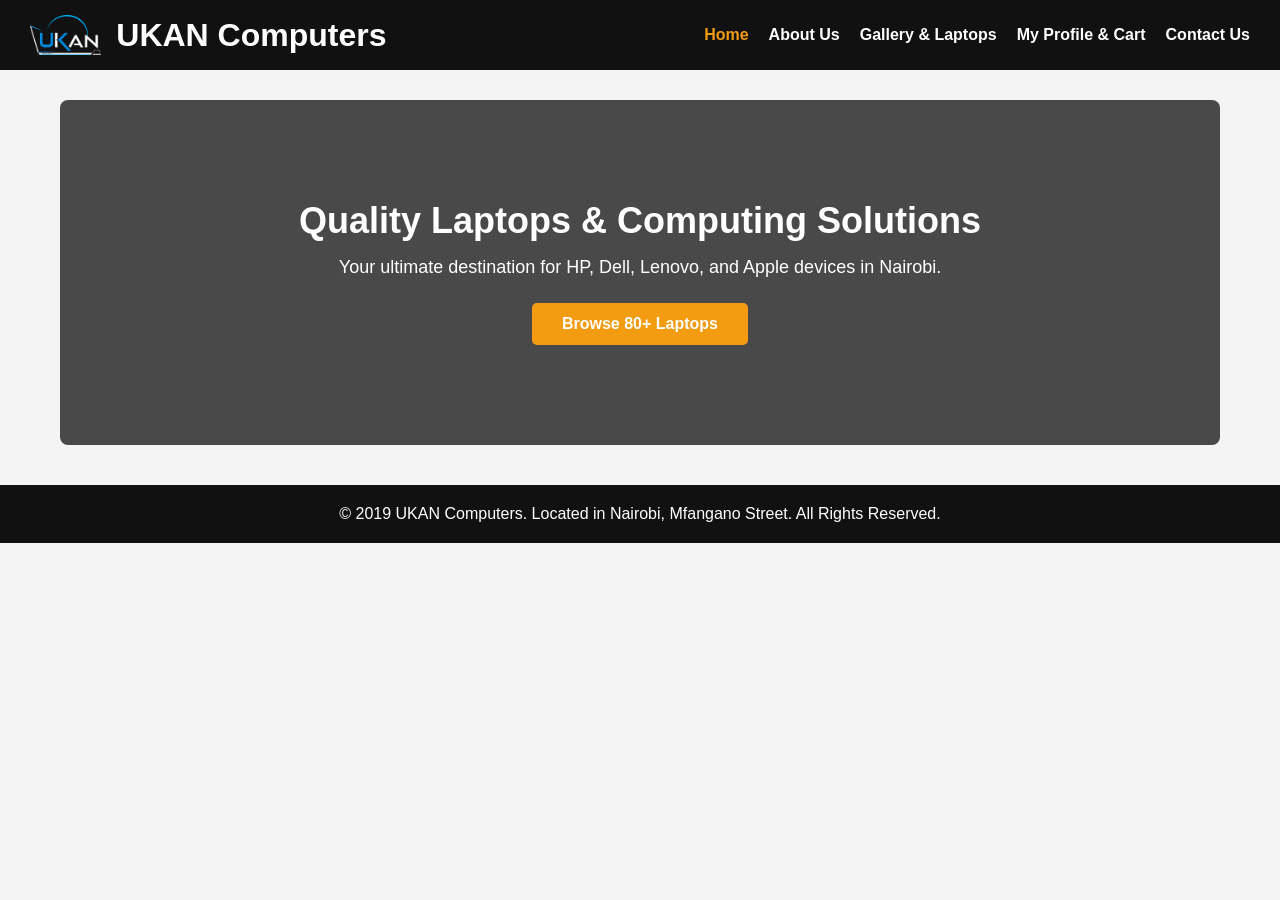
<file: index.html>
<!DOCTYPE html>
<html lang="en">
<head>
  <meta charset="UTF-8">
  <meta name="viewport" content="width=device-width, initial-scale=1.0">
  <title>UKAN Computers - Home</title>
  <link rel="stylesheet" href="style.css">
</head>
<body>

  <header>
    <div class="logo-container">
      <img src="BEBZ LOGO FINAL.png" alt="UKAN Computers Logo">
      <h1>UKAN Computers</h1>
    </div>
    <nav>
      <ul>
        <li><a href="index.html" class="active">Home</a></li>
        <li><a href="about.html">About Us</a></li>
        <li><a href="gallery.html">Gallery & Laptops</a></li>
        <li><a href="profile.html">My Profile & Cart</a></li>
        <li><a href="contact.html">Contact Us</a></li>
      </ul>
    </nav>
  </header>

  <div class="container">
    <div class="hero">
      <h2>Quality Laptops & Computing Solutions</h2>
      <p>Your ultimate destination for HP, Dell, Lenovo, and Apple devices in Nairobi.</p>
      <a href="gallery.html" class="btn-primary">Browse 80+ Laptops</a>
    </div>
  </div>

  <footer>
    <p>&copy; 2019 UKAN Computers. Located in Nairobi, Mfangano Street. All Rights Reserved.</p>
  </footer>

</body>
</html>
</file>
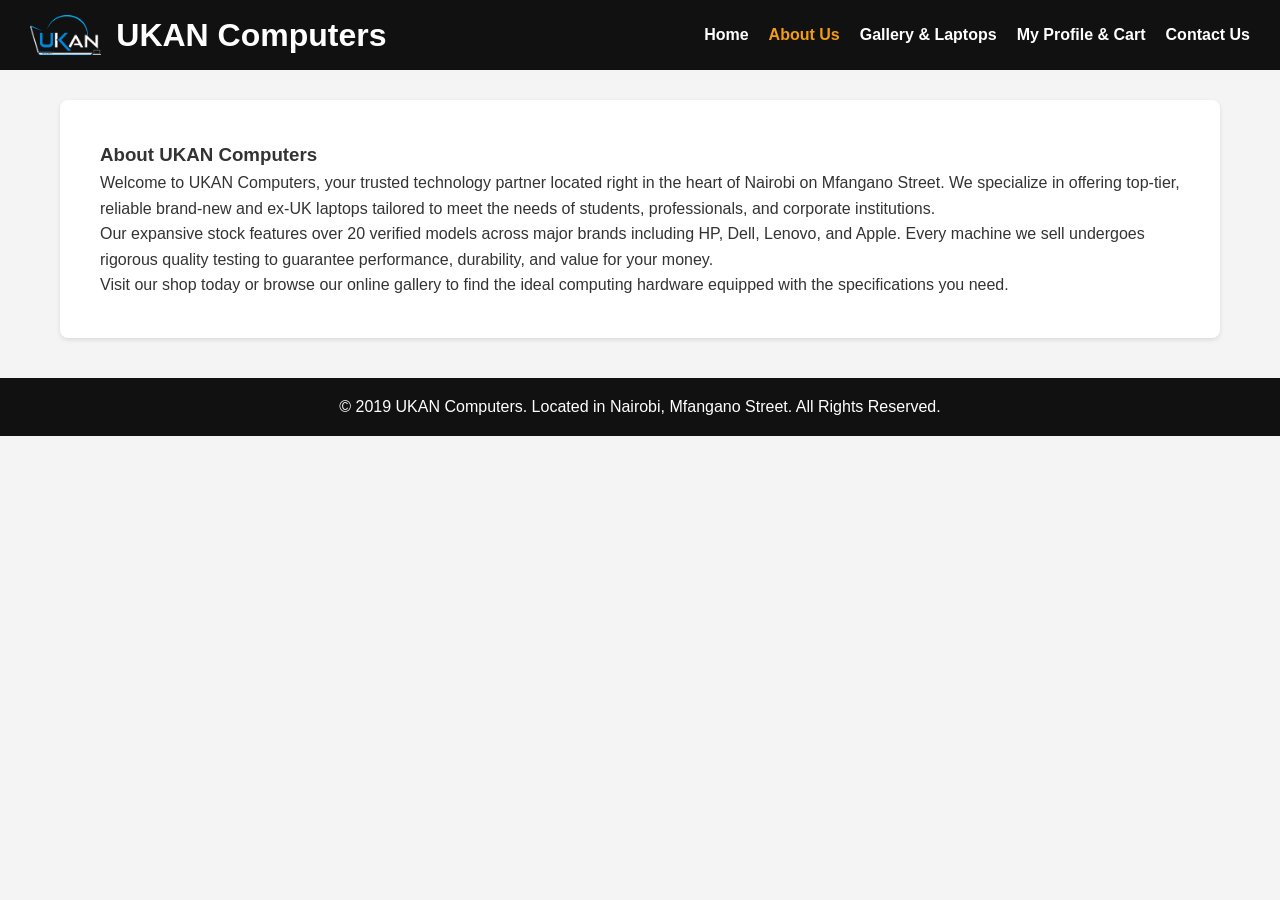
<file: about.html>
<!DOCTYPE html>
<html lang="en">
<head>
  <meta charset="UTF-8">
  <meta name="viewport" content="width=device-width, initial-scale=1.0">
  <title>About Us - UKAN Computers</title>
  <link rel="stylesheet" href="style.css">
</head>
<body>

  <header>
    <div class="logo-container">
      <img src="BEBZ LOGO FINAL.png" alt="UKAN Computers Logo">
      <h1>UKAN Computers</h1>
    </div>
    <nav>
      <ul>
        <li><a href="index.html">Home</a></li>
        <li><a href="about.html" class="active">About Us</a></li>
        <li><a href="gallery.html">Gallery & Laptops</a></li>
        <li><a href="profile.html">My Profile & Cart</a></li>
        <li><a href="contact.html">Contact Us</a></li>
      </ul>
    </nav>
  </header>

  <div class="container">
    <div class="content-box">
      <h3>About UKAN Computers</h3>
      <p>Welcome to UKAN Computers, your trusted technology partner located right in the heart of Nairobi on Mfangano Street. We specialize in offering top-tier, reliable brand-new and ex-UK laptops tailored to meet the needs of students, professionals, and corporate institutions.</p>
      <p>Our expansive stock features over 20 verified models across major brands including HP, Dell, Lenovo, and Apple. Every machine we sell undergoes rigorous quality testing to guarantee performance, durability, and value for your money.</p>
      <p>Visit our shop today or browse our online gallery to find the ideal computing hardware equipped with the specifications you need.</p>
    </div>
  </div>

  <footer>
    <p>&copy; 2019 UKAN Computers. Located in Nairobi, Mfangano Street. All Rights Reserved.</p>
  </footer>

</body>
</html>
</file>
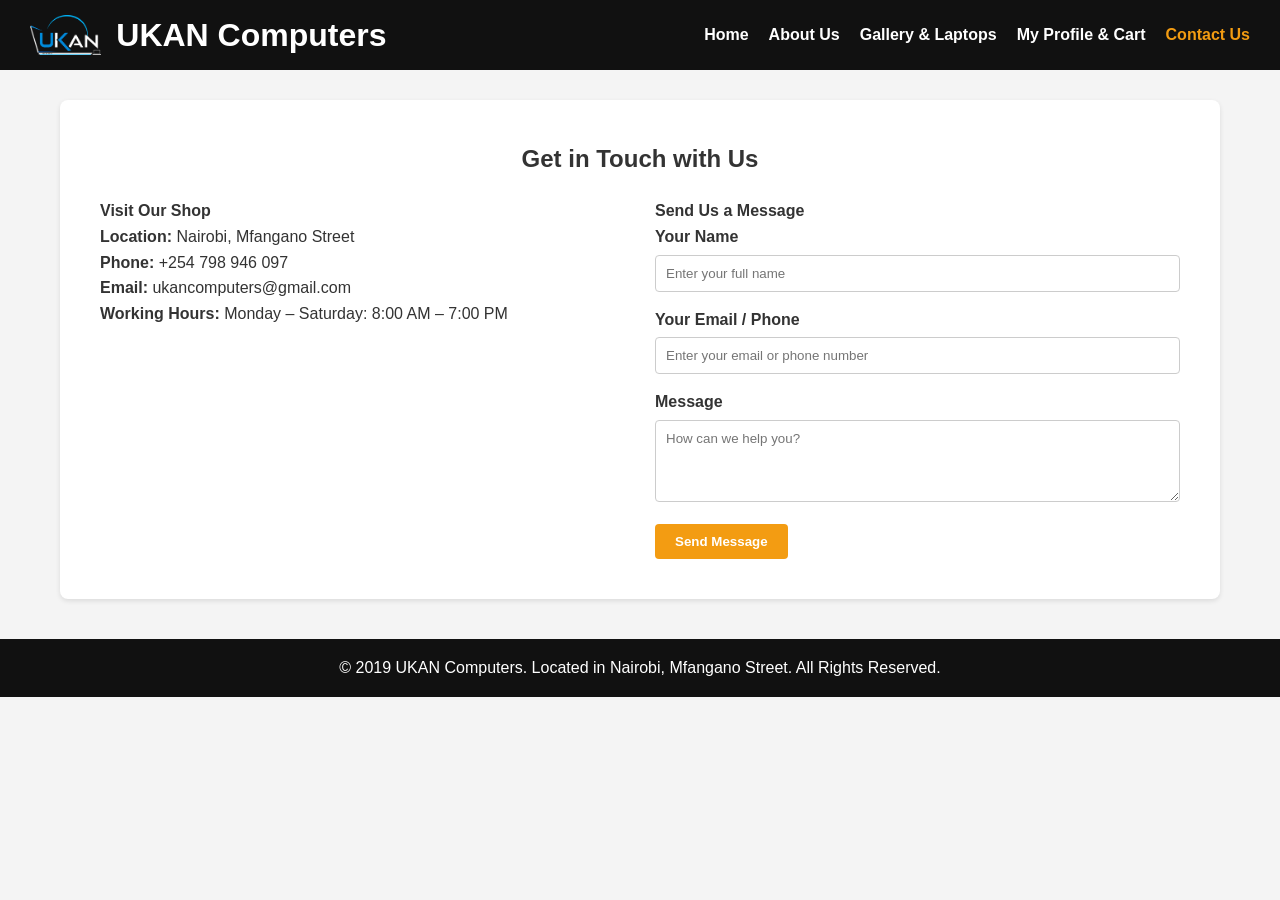
<file: contact.html>
<!DOCTYPE html>
<html lang="en">
<head>
  <meta charset="UTF-8">
  <meta name="viewport" content="width=device-width, initial-scale=1.0">
  <title>Contact Us - UKAN Computers</title>
  <link rel="stylesheet" href="style.css">
</head>
<body>

  <header>
    <div class="logo-container">
      <img src="BEBZ LOGO FINAL.png" alt="UKAN Computers Logo">
      <h1>UKAN Computers</h1>
    </div>
    <nav>
      <ul>
        <li><a href="index.html">Home</a></li>
        <li><a href="about.html">About Us</a></li>
        <li><a href="gallery.html">Gallery & Laptops</a></li>
        <li><a href="profile.html">My Profile & Cart</a></li>
        <li><a href="contact.html" class="active">Contact Us</a></li>
      </ul>
    </nav>
  </header>

  <div class="container">
    <div class="content-box">
      <h3 class="section-title">Get in Touch with Us</h3>
      <div class="contact-grid">
        <div>
          <h4>Visit Our Shop</h4>
          <p><strong>Location:</strong> Nairobi, Mfangano Street</p>
          <p><strong>Phone:</strong> +254 798 946 097</p>
          <p><strong>Email:</strong> ukancomputers@gmail.com</p>
          <p><strong>Working Hours:</strong> Monday – Saturday: 8:00 AM – 7:00 PM</p>
        </div>
        <div>
          <h4>Send Us a Message</h4>
          <!-- Formspree Integration below -->
          <form action="https://formspree.io/f/xlgqypwj" method="POST">
            <div class="form-group">
              <label for="name">Your Name</label>
              <input type="text" id="name" name="name" required placeholder="Enter your full name">
            </div>
            <div class="form-group">
              <label for="email">Your Email / Phone</label>
              <!-- Pro tip: Changed name attribute to _replyto or email so Formspree recognizes it for easy replies -->
              <input type="text" id="email" name="email_or_phone" required placeholder="Enter your email or phone number">
            </div>
            <div class="form-group">
              <label for="message">Message</label>
              <textarea id="message" name="message" rows="4" required placeholder="How can we help you?"></textarea>
            </div>
            <button type="submit" class="submit-btn">Send Message</button>
          </form>
        </div>
      </div>
    </div>
  </div>

  <footer>
    <p>&copy; 2019 UKAN Computers. Located in Nairobi, Mfangano Street. All Rights Reserved.</p>
  </footer>

</body>
</html>
</file>
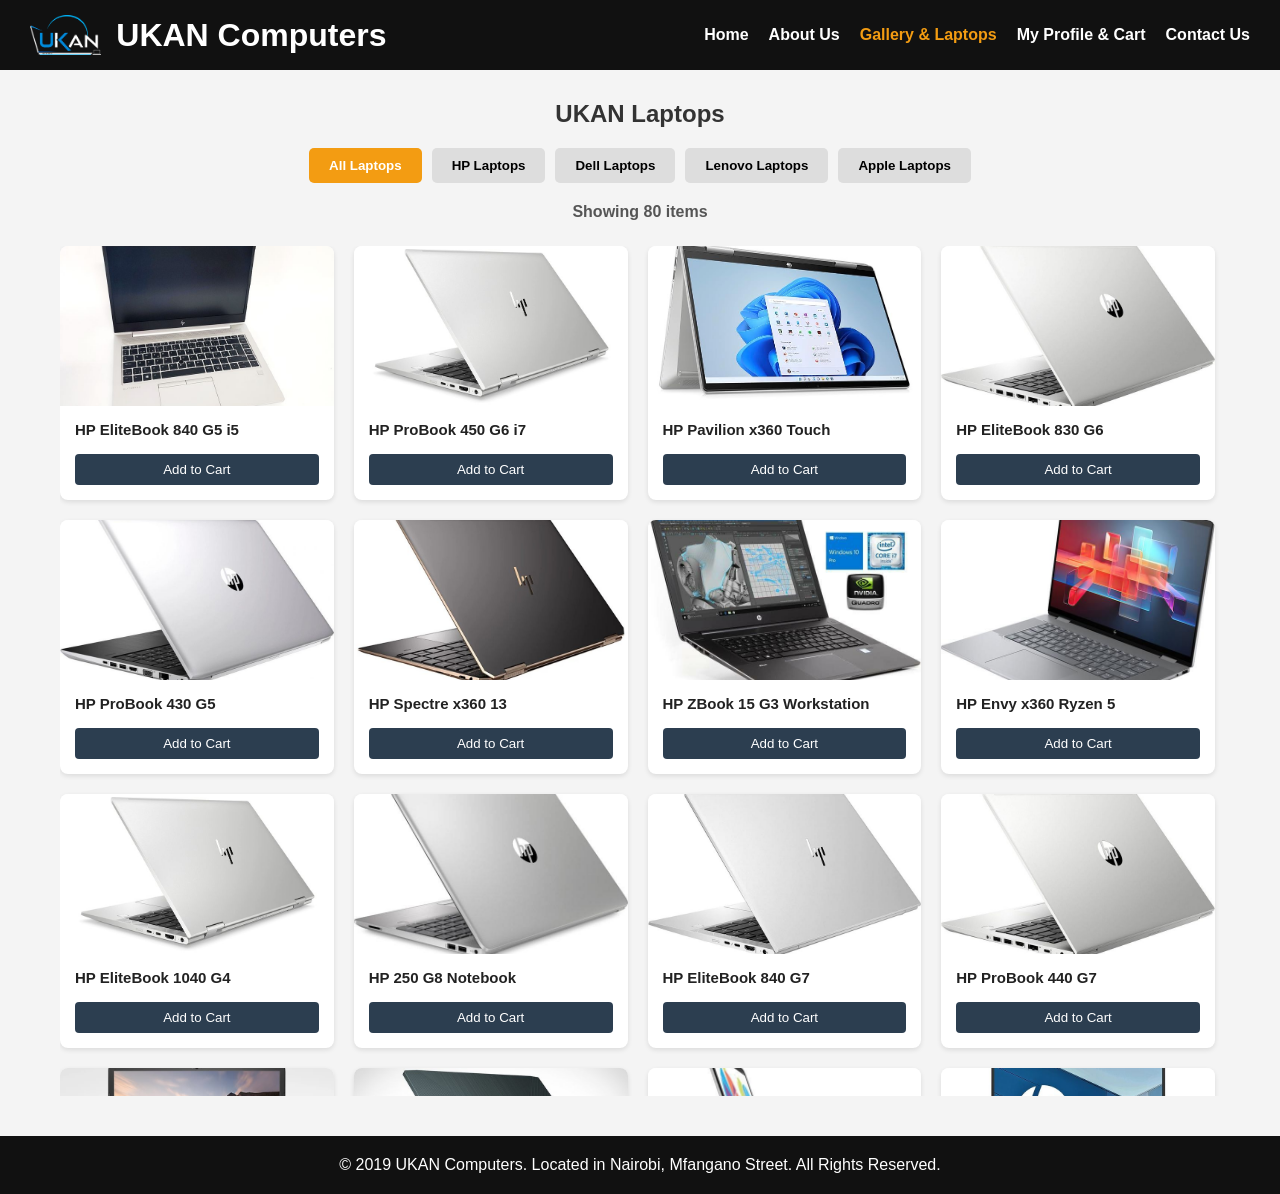
<file: gallery.html>
<!DOCTYPE html>
<html lang="en">
<head>
  <meta charset="UTF-8">
  <meta name="viewport" content="width=device-width, initial-scale=1.0">
  <title>Gallery & Laptops - UKAN Computers</title>
  <link rel="stylesheet" href="style.css">
</head>
<body>

  <header>
    <div class="logo-container">
      <img src="BEBZ LOGO FINAL.png" alt="UKAN Computers Logo">
      <h1>UKAN Computers</h1>
    </div>
    <nav>
      <ul>
        <li><a href="index.html">Home</a></li>
        <li><a href="about.html">About Us</a></li>
        <li><a href="gallery.html" class="active">Gallery & Laptops</a></li>
        <li><a href="profile.html">My Profile & Cart</a></li>
        <li><a href="contact.html">Contact Us</a></li>
      </ul>
    </nav>
  </header>

  <div class="container">
    <h3 class="section-title">UKAN Laptops</h3>
    
    <!-- Filter Buttons -->
    <div class="filter-buttons">
      <button class="filter-btn active" onclick="filterSelection('all', event)">All Laptops </button>
      <button class="filter-btn" onclick="filterSelection('hp', event)">HP Laptops </button>
      <button class="filter-btn" onclick="filterSelection('dell', event)">Dell Laptops </button>
      <button class="filter-btn" onclick="filterSelection('lenovo', event)">Lenovo Laptops </button>
      <button class="filter-btn" onclick="filterSelection('apple', event)">Apple Laptops </button>
    </div>

    <div class="counter-display" id="item-count">Showing 80 items</div>

    <div class="product-grid" id="laptop-grid">
      <!-- ================= HP LAPTOPS (20 Items) ================= -->
      <div class="product-card show" data-category="hp"><img src="Hp Elitebook 840 G5.jpeg"><div class="product-info"><h4>HP EliteBook 840 G5 i5</h4><div class="price"></div><button class="buy-btn" onclick="addToCart('HP EliteBook 840 G5 i5', 'KSh 38,000')">Add to Cart</button></div></div>
      <div class="product-card show" data-category="hp"><img src="hp 450 g6.jpeg"><div class="product-info"><h4>HP ProBook 450 G6 i7</h4><div class="price"></div><button class="buy-btn" onclick="addToCart('HP ProBook 450 G6 i7', 'KSh 55,000')">Add to Cart</button></div></div>
      <div class="product-card show" data-category="hp"><img src="HP Pavilion x360 2-in-1 Laptop.jpeg"><div class="product-info"><h4>HP Pavilion x360 Touch</h4><div class="price"></div><button class="buy-btn" onclick="addToCart('HP Pavilion x360 Touch', 'KSh 45,000')">Add to Cart</button></div></div>
      <div class="product-card show" data-category="hp"><img src="Hp ProBook 450 G6 15-inch (2018) - Core i5 - Gen 8 (U) - 8 GB - SSD 256 GB.jpeg"><div class="product-info"><h4>HP EliteBook 830 G6</h4><div class="price"></div><button class="buy-btn" onclick="addToCart('HP EliteBook 830 G6', 'KSh 42,000')">Add to Cart</button></div></div>
      <div class="product-card show" data-category="hp"><img src="HP ProBook 430 G5 13_ Core i5 1_6 GHz - SSD 512 GB - 64GB QWERTY - Italienisch.jpeg"><div class="product-info"><h4>HP ProBook 430 G5</h4><div class="price"></div><button class="buy-btn" onclick="addToCart('HP ProBook 430 G5', 'KSh 32,000')">Add to Cart</button></div></div>
      <div class="product-card show" data-category="hp"><img src="HP Spectre x360 13 aw0205tu.jpeg"><div class="product-info"><h4>HP Spectre x360 13</h4><div class="price"></div><button class="buy-btn" onclick="addToCart('HP Spectre x360 13', 'KSh 78,000')">Add to Cart</button></div></div>
      <div class="product-card show" data-category="hp"><img src="Hp  zbook 15 g3 price in pakistan.jpeg"><div class="product-info"><h4>HP ZBook 15 G3 Workstation</h4><div class="price"></div><button class="buy-btn" onclick="addToCart('HP ZBook 15 G3 Workstation', 'KSh 68,000')">Add to Cart</button></div></div>
      <div class="product-card show" data-category="hp"><img src="HP ENVY x360 16_ 2 in 1 Laptop - AMD Ryzen 5, 512 GB SSD, Silver.jpeg"><div class="product-info"><h4>HP Envy x360 Ryzen 5</h4><div class="price"></div><button class="buy-btn" onclick="addToCart('HP Envy x360 Ryzen 5', 'KSh 62,000')">Add to Cart</button></div></div>
      <div class="product-card show" data-category="hp"><img src="hp 1040 g4.jpeg"><div class="product-info"><h4>HP EliteBook 1040 G4</h4><div class="price"></div><button class="buy-btn" onclick="addToCart('HP EliteBook 1040 G4', 'KSh 49,000')">Add to Cart</button></div></div>
      <div class="product-card show" data-category="hp"><img src="HP 250 G8 11th Gen Intel Core i5 Laptop _ 15_6_ Full HD _ Silver.jpeg"><div class="product-info"><h4>HP 250 G8 Notebook</h4><div class="price"></div><button class="buy-btn" onclick="addToCart('HP 250 G8 Notebook', 'KSh 35,000')">Add to Cart</button></div></div>
      <div class="product-card show" data-category="hp"><img src="Hp EliteBook 840 G7 14_ Core i7 1_8 GHz - SSD 512 GB - 16GB QWERTZ - Deutsch.jpeg"><div class="product-info"><h4>HP EliteBook 840 G7</h4><div class="price"></div><button class="buy-btn" onclick="addToCart('HP EliteBook 840 G7', 'KSh 58,000')">Add to Cart</button></div></div>
      <div class="product-card show" data-category="hp"><img src="Hp ProBook 440 G7 14-inch (2020) - Core i5 - Gen 10 (U) - 16 GB - SSD 512 GB.jpeg"><div class="product-info"><h4>HP ProBook 440 G7</h4><div class="price"></div><button class="buy-btn" onclick="addToCart('HP ProBook 440 G7', 'KSh 46,000')">Add to Cart</button></div></div>
      <div class="product-card show" data-category="hp"><img src="HP's new Chromebook 14 offers high-res,_.jpeg"><div class="product-info"><h4>HP Chromebook 14</h4><div class="price"></div><button class="buy-btn" onclick="addToCart('HP Chromebook 14', 'KSh 20,000')">Add to Cart</button></div></div>
      <div class="product-card show" data-category="hp"><img src="HP Omen 15 Gaming Laptop.jpeg"><div class="product-info"><h4>HP Omen 15 Gaming</h4><div class="price"></div><button class="buy-btn" onclick="addToCart('HP Omen 15 Gaming', 'KSh 98,000')">Add to Cart</button></div></div>
      <div class="product-card show" data-category="hp"><img src="HP EliteBook Folio 1020 Bang and Olufsen Review.jpeg"><div class="product-info"><h4>HP EliteBook Folio 1020</h4><div class="price"></div><button class="buy-btn" onclick="addToCart('HP EliteBook Folio 1020', 'KSh 28,000')">Add to Cart</button></div></div>
      <div class="product-card show" data-category="hp"><img src="HP Pavilion 14, AMD Ryzen 5 5625U_ The Perfect Lightweight Laptop for Everyday Use.jpeg"><div class="product-info"><h4>HP Pavilion 15 i5</h4><div class="price"></div><button class="buy-btn" onclick="addToCart('HP Pavilion 15 i5', 'KSh 48,000')">Add to Cart</button></div></div>
      <div class="product-card show" data-category="hp"><img src="HP EliteBook 830 G6 i5-8th Gen 32GB RAM 1TB SSD FHD 13_3_ Windows 11.jpeg"><div class="product-info"><h4>HP EliteBook 850 G5</h4><div class="price"></div><button class="buy-btn" onclick="addToCart('HP EliteBook 850 G5', 'KSh 44,000')">Add to Cart</button></div></div>
      <div class="product-card show" data-category="hp"><img src="HP EliteBook 830 G6 i5-8th Gen 32GB RAM 1TB SSD FHD 13_3_ Windows 11.jpeg"><div class="product-info"><h4>HP Stream 11</h4><div class="price"></div><button class="buy-btn" onclick="addToCart('HP Stream 11', 'KSh 17,000')">Add to Cart</button></div></div>
      <div class="product-card show" data-category="hp"><img src="HP ZBook Studio G5 15_ Core i7 2_6 GHz - SSD 1 TB - 16GB AZERTY - Französisch.jpeg"><div class="product-info"><h4>HP ZBook Studio G5</h4><div class="price"></div><button class="buy-btn" onclick="addToCart('HP ZBook Studio G5', 'KSh 110,000')">Add to Cart</button></div></div>
      <div class="product-card show" data-category="hp"><img src="HP EliteBook 830 G6 i5-8th Gen 32GB RAM 1TB SSD FHD 13_3_ Windows 11.jpeg"><div class="product-info"><h4>HP ProBook 650 G4</h4><div class="price"></div><button class="buy-btn" onclick="addToCart('HP ProBook 650 G4', 'KSh 39,000')">Add to Cart</button></div></div>

      <!-- ================= DELL LAPTOPS (20 Items) ================= -->
      <div class="product-card show" data-category="dell"><img src="Dell Latitude 7400 Laptop, 14_0 inches FHD (1920 x 1080) Touchscreen, Intel Core 8th Gen i7-8.jpeg"><div class="product-info"><h4>Dell Latitude 7400 i7</h4><div class="price"></div><button class="buy-btn" onclick="addToCart('Dell Latitude 7400 i7', 'KSh 52,000')">Add to Cart</button></div></div>
      <div class="product-card show" data-category="dell"><img src="Dell XPS 15 9500 – 15_6_ FHD+ – Intel Core i7-10750H – 32GB RAM –.jpeg"><div class="product-info"><h4>Dell XPS 13 9310 Touch</h4><div class="price"></div><button class="buy-btn" onclick="addToCart('Dell XPS 13 9310 Touch', 'KSh 95,000')">Add to Cart</button></div></div>
      <div class="product-card show" data-category="dell"><img src="Dell Inspiron 17 7000 Series laptop review.jpeg"><div class="product-info"><h4>Dell Inspiron 15 3000</h4><div class="price"></div><button class="buy-btn" onclick="addToCart('Dell Inspiron 15 3000', 'KSh 39,000')">Add to Cart</button></div></div>
      <div class="product-card show" data-category="dell"><img src="DELL LATITUDE 5490 14_ HD I5-7300U 16GB RAM 512GB SSD WINDOWS 10 PRO BLACK.jpeg"><div class="product-info"><h4>Dell Latitude 5490 i5</h4><div class="price"></div><button class="buy-btn" onclick="addToCart('Dell Latitude 5490 i5', 'KSh 36,000')">Add to Cart</button></div></div>
      <div class="product-card show" data-category="dell"><img src="DELL LATITUDE 5490 14_ HD I5-7300U 16GB RAM 512GB SSD WINDOWS 10 PRO BLACK.jpeg"><div class="product-info"><h4>Dell Latitude 7290 12.5"</h4><div class="price"></div><button class="buy-btn" onclick="addToCart('Dell Latitude 7290 12.5\"', 'KSh 31,000')">Add to Cart</button></div></div>
      <div class="product-card show" data-category="dell"><img src="Dell Inspiron 17 7000 Series laptop review.jpeg"><div class="product-info"><h4>Dell Precision 5530</h4><div class="price"></div><button class="buy-btn" onclick="addToCart('Dell Precision 5530', 'KSh 85,000')">Add to Cart</button></div></div>
      <div class="product-card show" data-category="dell"><img src="Dell XPS 15 9500 – 15_6_ FHD+ – Intel Core i7-10750H – 32GB RAM –.jpeg"><div class="product-info"><h4>Dell XPS 15 9500</h4><div class="price"></div><button class="buy-btn" onclick="addToCart('Dell XPS 15 9500', 'KSh 125,000')">Add to Cart</button></div></div>
      <div class="product-card show" data-category="dell"><img src="DELL LATITUDE 5490 14_ HD I5-7300U 16GB RAM 512GB SSD WINDOWS 10 PRO BLACK.jpeg"><div class="product-info"><h4>Dell Latitude 5500</h4><div class="price"></div><button class="buy-btn" onclick="addToCart('Dell Latitude 5500', 'KSh 43,000')">Add to Cart</button></div></div>
      <div class="product-card show" data-category="dell"><img src="Dell Inspiron 17 7000 Series laptop review.jpeg"><div class="product-info"><h4>Dell Inspiron 14 5000</h4><div class="price"></div><button class="buy-btn" onclick="addToCart('Dell Inspiron 14 5000', 'KSh 45,000')">Add to Cart</button></div></div>
      <div class="product-card show" data-category="dell"><img src="DELL LATITUDE 5490 14_ HD I5-7300U 16GB RAM 512GB SSD WINDOWS 10 PRO BLACK.jpeg"><div class="product-info"><h4>Dell Latitude 3410</h4><div class="price"></div><button class="buy-btn" onclick="addToCart('Dell Latitude 3410', 'KSh 40,000')">Add to Cart</button></div></div>
      <div class="product-card show" data-category="dell"><img src="Pc portable Dell Vostro 3510.jpeg"><div class="product-info"><h4>Dell Vostro 3510</h4><div class="price"></div><button class="buy-btn" onclick="addToCart('Dell Vostro 3510', 'KSh 42,000')">Add to Cart</button></div></div>
      <div class="product-card show" data-category="dell"><img src="DELL LATITUDE 5490 14_ HD I5-7300U 16GB RAM 512GB SSD WINDOWS 10 PRO BLACK.jpeg"><div class="product-info"><h4>Dell Latitude E7470</h4><div class="price"></div><button class="buy-btn" onclick="addToCart('Dell Latitude E7470', 'KSh 27,000')">Add to Cart</button></div></div>
      <div class="product-card show" data-category="dell"><img src="DELL LATITUDE 5490 14_ HD I5-7300U 16GB RAM 512GB SSD WINDOWS 10 PRO BLACK.jpeg"><div class="product-info"><h4>Dell Latitude 7390 2-in-1</h4><div class="price"></div><button class="buy-btn" onclick="addToCart('Dell Latitude 7390 2-in-1', 'KSh 44,000')">Add to Cart</button></div></div>
      <div class="product-card show" data-category="dell"><img src="Pc portable Dell Vostro 3510.jpeg"><div class="product-info"><h4>Dell G3 Gaming Laptop</h4><div class="price"></div><button class="buy-btn" onclick="addToCart('Dell G3 Gaming Laptop', 'KSh 72,000')">Add to Cart</button></div></div>
      <div class="product-card show" data-category="dell"><img src="DELL LATITUDE 5490 14_ HD I5-7300U 16GB RAM 512GB SSD WINDOWS 10 PRO BLACK.jpeg"><div class="product-info"><h4>Dell Latitude 5400</h4><div class="price"></div><button class="buy-btn" onclick="addToCart('Dell Latitude 5400', 'KSh 41,000')">Add to Cart</button></div></div>
      <div class="product-card show" data-category="dell"><img src="Dell Inspiron 17 7000 Series laptop review.jpeg"><div class="product-info"><h4>Dell Precision 3540</h4><div class="price"></div><button class="buy-btn" onclick="addToCart('Dell Precision 3540', 'KSh 60,000')">Add to Cart</button></div></div>
      <div class="product-card show" data-category="dell"><img src="DELL LATITUDE 5490 14_ HD I5-7300U 16GB RAM 512GB SSD WINDOWS 10 PRO BLACK.jpeg"><div class="product-info"><h4>Dell Latitude E5570</h4><div class="price"></div><button class="buy-btn" onclick="addToCart('Dell Latitude E5570', 'KSh 33,000')">Add to Cart</button></div></div>
      <div class="product-card show" data-category="dell"><img src="Dell Inspiron 17 7000 Series laptop review.jpeg"><div class="product-info"><h4>Dell Inspiron 17 7000</h4><div class="price"></div><button class="buy-btn" onclick="addToCart('Dell Inspiron 17 7000', 'KSh 65,000')">Add to Cart</button></div></div>
      <div class="product-card show" data-category="dell"><img src="DELL LATITUDE 5490 14_ HD I5-7300U 16GB RAM 512GB SSD WINDOWS 10 PRO BLACK.jpeg"><div class="product-info"><h4>Dell Latitude 7410</h4><div class="price"></div><button class="buy-btn" onclick="addToCart('Dell Latitude 7410', 'KSh 66,000')">Add to Cart</button></div></div>
      <div class="product-card show" data-category="dell"><img src="Pc portable Dell Vostro 3510.jpeg"><div class="product-info"><h4>Dell Alienware m15</h4><div class="price"></div><button class="buy-btn" onclick="addToCart('Dell Alienware m15', 'KSh 140,000')">Add to Cart</button></div></div>

      <!-- ================= LENOVO LAPTOPS (20 Items) ================= -->
      <div class="product-card show" data-category="lenovo"><img src="Lenovo ThinkPad T14s Gen2 14_ FHD Laptop (Greenbook).jpeg"><div class="product-info"><h4>Lenovo ThinkPad X1 Carbon</h4><div class="price"></div><button class="buy-btn" onclick="addToCart('Lenovo ThinkPad X1 Carbon', 'KSh 65,000')">Add to Cart</button></div></div>
      <div class="product-card show" data-category="lenovo"><img src="Lenovo IdeaPad 5 Pro Slim Laptop.jpeg"><div class="product-info"><h4>Lenovo IdeaPad 3 15.6"</h4><div class="price"></div><button class="buy-btn" onclick="addToCart('Lenovo IdeaPad 3 15.6\"', 'KSh 37,000')">Add to Cart</button></div></div>
      <div class="product-card show" data-category="lenovo"><img src="Lenovo Unveils a Legion of Gaming Ecosystem at CES_.jpeg"><div class="product-info"><h4>Lenovo Legion 5 Gaming</h4><div class="price"></div><button class="buy-btn" onclick="addToCart('Lenovo Legion 5 Gaming', 'KSh 99,000')">Add to Cart</button></div></div>
      <div class="product-card show" data-category="lenovo"><img src="Lenovo ThinkPad T14s Gen2 14_ FHD Laptop (Greenbook).jpeg"><div class="product-info"><h4>Lenovo ThinkPad T480 i5</h4><div class="price"></div><button class="buy-btn" onclick="addToCart('Lenovo ThinkPad T480 i5', 'KSh 34,000')">Add to Cart</button></div></div>
      <div class="product-card show" data-category="lenovo"><img src="Lenovo ThinkPad T14s Gen2 14_ FHD Laptop (Greenbook).jpeg"><div class="product-info"><h4>Lenovo ThinkPad T490</h4><div class="price"></div><button class="buy-btn" onclick="addToCart('Lenovo ThinkPad T490', 'KSh 45,000')">Add to Cart</button></div></div>
      <div class="product-card show" data-category="lenovo"><img src="Lenovo Yoga 7 with Intel Evo i7 is on Sale for only Rs 98,240.jpeg"><div class="product-info"><h4>Lenovo Yoga C940 Touch</h4><div class="price"></div><button class="buy-btn" onclick="addToCart('Lenovo Yoga C940 Touch', 'KSh 75,000')">Add to Cart</button></div></div>
      <div class="product-card show" data-category="lenovo"><img src="Lenovo ThinkPad T14s Gen2 14_ FHD Laptop (Greenbook).jpeg"><div class="product-info"><h4>Lenovo ThinkPad X280</h4><div class="price"></div><button class="buy-btn" onclick="addToCart('Lenovo ThinkPad X280', 'KSh 30,000')">Add to Cart</button></div></div>
      <div class="product-card show" data-category="lenovo"><img src="Lenovo IdeaPad 5 Pro Slim Laptop.jpeg"><div class="product-info"><h4>Lenovo IdeaPad Flex 5</h4><div class="price"></div><button class="buy-btn" onclick="addToCart('Lenovo IdeaPad Flex 5', 'KSh 52,000')">Add to Cart</button></div></div>
      <div class="product-card show" data-category="lenovo"><img src="Lenovo ThinkPad T14s Gen2 14_ FHD Laptop (Greenbook).jpeg"><div class="product-info"><h4>Lenovo ThinkPad L14 Gen 1</h4><div class="price"></div><button class="buy-btn" onclick="addToCart('Lenovo ThinkPad L14 Gen 1', 'KSh 42,000')">Add to Cart</button></div></div>
      <div class="product-card show" data-category="lenovo"><img src="Lenovo ThinkPad T14s Gen2 14_ FHD Laptop (Greenbook).jpeg"><div class="product-info"><h4>Lenovo ThinkBook 15</h4><div class="price"></div><button class="buy-btn" onclick="addToCart('Lenovo ThinkBook 15', 'KSh 48,000')">Add to Cart</button></div></div>
      <div class="product-card show" data-category="lenovo"><img src="Lenovo ThinkPad T14s Gen2 14_ FHD Laptop (Greenbook).jpeg"><div class="product-info"><h4>Lenovo ThinkPad P52</h4><div class="price"></div><button class="buy-btn" onclick="addToCart('Lenovo ThinkPad P52', 'KSh 88,000')">Add to Cart</button></div></div>
      <div class="product-card show" data-category="lenovo"><img src="Lenovo Yoga 7 with Intel Evo i7 is on Sale for only Rs 98,240.jpeg"><div class="product-info"><h4>Lenovo V14 ADA</h4><div class="price"></div><button class="buy-btn" onclick="addToCart('Lenovo V14 ADA', 'KSh 33,000')">Add to Cart</button></div></div>
      <div class="product-card show" data-category="lenovo"><img src="Lenovo ThinkPad T14s Gen2 14_ FHD Laptop (Greenbook).jpeg"><div class="product-info"><h4>Lenovo ThinkPad T14 Gen 2</h4><div class="price"></div><button class="buy-btn" onclick="addToCart('Lenovo ThinkPad T14 Gen 2', 'KSh 70,000')">Add to Cart</button></div></div>
      <div class="product-card show" data-category="lenovo"><img src="Lenovo IdeaPad 5 Pro Slim Laptop.jpeg"><div class="product-info"><h4>Lenovo IdeaPad Gaming 3</h4><div class="price"></div><button class="buy-btn" onclick="addToCart('Lenovo IdeaPad Gaming 3', 'KSh 82,000')">Add to Cart</button></div></div>
      <div class="product-card show" data-category="lenovo"><img src="Lenovo ThinkPad T14s Gen2 14_ FHD Laptop (Greenbook).jpeg"><div class="product-info"><h4>Lenovo ThinkPad X390</h4><div class="price"></div><button class="buy-btn" onclick="addToCart('Lenovo ThinkPad X390', 'KSh 44,000')">Add to Cart</button></div></div>
      <div class="product-card show" data-category="lenovo"><img src="Lenovo Yoga 7 with Intel Evo i7 is on Sale for only Rs 98,240.jpeg"><div class="product-info"><h4>Lenovo Yoga Slim 7</h4><div class="price"></div><button class="buy-btn" onclick="addToCart('Lenovo Yoga Slim 7', 'KSh 79,000')">Add to Cart</button></div></div>
      <div class="product-card show" data-category="lenovo"><img src="Lenovo ThinkPad T14s Gen2 14_ FHD Laptop (Greenbook).jpeg"><div class="product-info"><h4>Lenovo ThinkPad T470</h4><div class="price"></div><button class="buy-btn" onclick="addToCart('Lenovo ThinkPad T470', 'KSh 27,000')">Add to Cart</button></div></div>
      <div class="product-card show" data-category="lenovo"><img src="Lenovo ThinkPad T14s Gen2 14_ FHD Laptop (Greenbook).jpeg"><div class="product-info"><h4>Lenovo Chromebook S330</h4><div class="price"></div><button class="buy-btn" onclick="addToCart('Lenovo Chromebook S330', 'KSh 18,500')">Add to Cart</button></div></div>
      <div class="product-card show" data-category="lenovo"><img src="Lenovo Yoga 7 with Intel Evo i7 is on Sale for only Rs 98,240.jpeg"><div class="product-info"><h4>Lenovo ThinkPad X1 Yoga</h4><div class="price"></div><button class="buy-btn" onclick="addToCart('Lenovo ThinkPad X1 Yoga', 'KSh 72,000')">Add to Cart</button></div></div>
      <div class="product-card show" data-category="lenovo"><img src="Lenovo IdeaPad 5 Pro Slim Laptop.jpeg"><div class="product-info"><h4>Lenovo IdeaPad 5</h4><div class="price"></div><button class="buy-btn" onclick="addToCart('Lenovo IdeaPad 5', 'KSh 54,000')">Add to Cart</button></div></div>

      <!-- ================= APPLE LAPTOPS (20 Items) ================= -->
      <div class="product-card show" data-category="apple"><img src="dlxmedia_hu (@dlxmedia) _ Unsplash Photo Community.jpeg"><div class="product-info"><h4>Apple MacBook Pro 13" M1</h4><div class="price"></div><button class="buy-btn" onclick="addToCart('Apple MacBook Pro 13\" M1', 'KSh 120,000')">Add to Cart</button></div></div>
      <div class="product-card show" data-category="apple"><img src="Apple Macbook Air M1 (2020) kopen_ Binnen 30 min afhalen of morgen bezorgd _ MediaMarkt.jpeg"><div class="product-info"><h4>Apple MacBook Air 13" M2</h4><div class="price"></div><button class="buy-btn" onclick="addToCart('Apple MacBook Air 13\" M2', 'KSh 135,000')">Add to Cart</button></div></div>
      <div class="product-card show" data-category="apple"><img src="9c6491f4-beb9-4418-9fb6-b8ce8bb42021.jpeg"><div class="product-info"><h4>Apple MacBook Pro 14" M2</h4><div class="price"></div><button class="buy-btn" onclick="addToCart('Apple MacBook Pro 14\" M2', 'KSh 210,000')">Add to Cart</button></div></div>
      <div class="product-card show" data-category="apple"><img src="dlxmedia_hu (@dlxmedia) _ Unsplash Photo Community.jpeg"><div class="product-info"><h4>Apple MacBook Air 13" M1</h4><div class="price"></div><button class="buy-btn" onclick="addToCart('Apple MacBook Air 13\" M1', 'KSh 98,000')">Add to Cart</button></div></div>
      <div class="product-card show" data-category="apple"><img src="Apple Macbook Air M1 (2020) kopen_ Binnen 30 min afhalen of morgen bezorgd _ MediaMarkt.jpeg"><div class="product-info"><h4>Apple MacBook Pro 16" M1 Max</h4><div class="price"></div><button class="buy-btn" onclick="addToCart('Apple MacBook Pro 16\" M1 Max', 'KSh 260,000')">Add to Cart</button></div></div>
      <div class="product-card show" data-category="apple"><img src="9c6491f4-beb9-4418-9fb6-b8ce8bb42021.jpeg"><div class="product-info"><h4>Apple MacBook Pro 13" 2017</h4><div class="price"></div><button class="buy-btn" onclick="addToCart('Apple MacBook Pro 13\" 2017', 'KSh 48,000')">Add to Cart</button></div></div>
      <div class="product-card show" data-category="apple"><img src="dlxmedia_hu (@dlxmedia) _ Unsplash Photo Community.jpeg"><div class="product-info"><h4>Apple MacBook Air 2017</h4><div class="price"></div><button class="buy-btn" onclick="addToCart('Apple MacBook Air 2017', 'KSh 38,000')">Add to Cart</button></div></div>
      <div class="product-card show" data-category="apple"><img src="Apple Macbook Air M1 (2020) kopen_ Binnen 30 min afhalen of morgen bezorgd _ MediaMarkt.jpeg"><div class="product-info"><h4>Apple MacBook Pro 15" 2018</h4><div class="price"></div><button class="buy-btn" onclick="addToCart('Apple MacBook Pro 15\" 2018', 'KSh 78,000')">Add to Cart</button></div></div>
      <div class="product-card show" data-category="apple"><img src="9c6491f4-beb9-4418-9fb6-b8ce8bb42021.jpeg"><div class="product-info"><h4>Apple MacBook Pro 13" 2019</h4><div class="price"></div><button class="buy-btn" onclick="addToCart('Apple MacBook Pro 13\" 2019', 'KSh 62,000')">Add to Cart</button></div></div>
      <div class="product-card show" data-category="apple"><img src="9c6491f4-beb9-4418-9fb6-b8ce8bb42021.jpeg"><div class="product-info"><h4>Apple MacBook Air 13" 2020</h4><div class="price"></div><button class="buy-btn" onclick="addToCart('Apple MacBook Air 13\" 2020', 'KSh 85,000')">Add to Cart</button></div></div>
      <div class="product-card show" data-category="apple"><img src="dlxmedia_hu (@dlxmedia) _ Unsplash Photo Community.jpeg"><div class="product-info"><h4>Apple MacBook Pro 14" M3</h4><div class="price"></div><button class="buy-btn" onclick="addToCart('Apple MacBook Pro 14\" M3', 'KSh 225,000')">Add to Cart</button></div></div>
      <div class="product-card show" data-category="apple"><img src="Apple Macbook Air M1 (2020) kopen_ Binnen 30 min afhalen of morgen bezorgd _ MediaMarkt.jpeg"><div class="product-info"><h4>Apple MacBook Pro 16" M3 Max</h4><div class="price"></div><button class="buy-btn" onclick="addToCart('Apple MacBook Pro 16\" M3 Max', 'KSh 310,000')">Add to Cart</button></div></div>
      <div class="product-card show" data-category="apple"><img src="9c6491f4-beb9-4418-9fb6-b8ce8bb42021.jpeg"><div class="product-info"><h4>Apple MacBook Air 15" M2</h4><div class="price"></div><button class="buy-btn" onclick="addToCart('Apple MacBook Air 15\" M2', 'KSh 155,000')">Add to Cart</button></div></div>
      <div class="product-card show" data-category="apple"><img src="dlxmedia_hu (@dlxmedia) _ Unsplash Photo Community.jpeg"><div class="product-info"><h4>Apple MacBook Pro 13" 2020</h4><div class="price"></div><button class="buy-btn" onclick="addToCart('Apple MacBook Pro 13\" 2020', 'KSh 75,000')">Add to Cart</button></div></div>
      <div class="product-card show" data-category="apple"><img src="Apple Macbook Air M1 (2020) kopen_ Binnen 30 min afhalen of morgen bezorgd _ MediaMarkt.jpeg"><div class="product-info"><h4>Apple MacBook Air 15" M3</h4><div class="price"></div><button class="buy-btn" onclick="addToCart('Apple MacBook Air 15\" M3', 'KSh 170,000')">Add to Cart</button></div></div>
      <div class="product-card show" data-category="apple"><img src="9c6491f4-beb9-4418-9fb6-b8ce8bb42021.jpeg"><div class="product-info"><h4>Apple MacBook Pro 15" 2015</h4><div class="price"></div><button class="buy-btn" onclick="addToCart('Apple MacBook Pro 15\" 2015', 'KSh 42,000')">Add to Cart</button></div></div>
      <div class="product-card show" data-category="apple"><img src="9c6491f4-beb9-4418-9fb6-b8ce8bb42021.jpeg"><div class="product-info"><h4>Apple MacBook Pro 14" M1 Pro</h4><div class="price"></div><button class="buy-btn" onclick="addToCart('Apple MacBook Pro 14\" M1 Pro', 'KSh 185,000')">Add to Cart</button></div></div>
      <div class="product-card show" data-category="apple"><img src="Apple Macbook Air M1 (2020) kopen_ Binnen 30 min afhalen of morgen bezorgd _ MediaMarkt.jpeg"><div class="product-info"><h4>Apple MacBook 12" Retina</h4><div class="price"></div><button class="buy-btn" onclick="addToCart('Apple MacBook 12\" Retina', 'KSh 45,000')">Add to Cart</button></div></div>
      <div class="product-card show" data-category="apple"><img src="Apple Macbook Air M1 (2020) kopen_ Binnen 30 min afhalen of morgen bezorgd _ MediaMarkt.jpeg"><div class="product-info"><h4>Apple MacBook Pro 16" 2019</h4><div class="price"></div><button class="buy-btn" onclick="addToCart('Apple MacBook Pro 16\" 2019', 'KSh 115,000')">Add to Cart</button></div></div>
      <div class="product-card show" data-category="apple"><img src="dlxmedia_hu (@dlxmedia) _ Unsplash Photo Community.jpeg"><div class="product-info"><h4>Apple MacBook Air 13" M3</h4><div class="price"></div><button class="buy-btn" onclick="addToCart('Apple MacBook Air 13\" M3', 'KSh 145,000')">Add to Cart</button></div></div>
    </div>
  </div>

  <footer>
    <p>&copy; 2019 UKAN Computers. Located in Nairobi, Mfangano Street. All Rights Reserved.</p>
  </footer>

  <script src="script.js"></script>
</body>
</html>
</file>
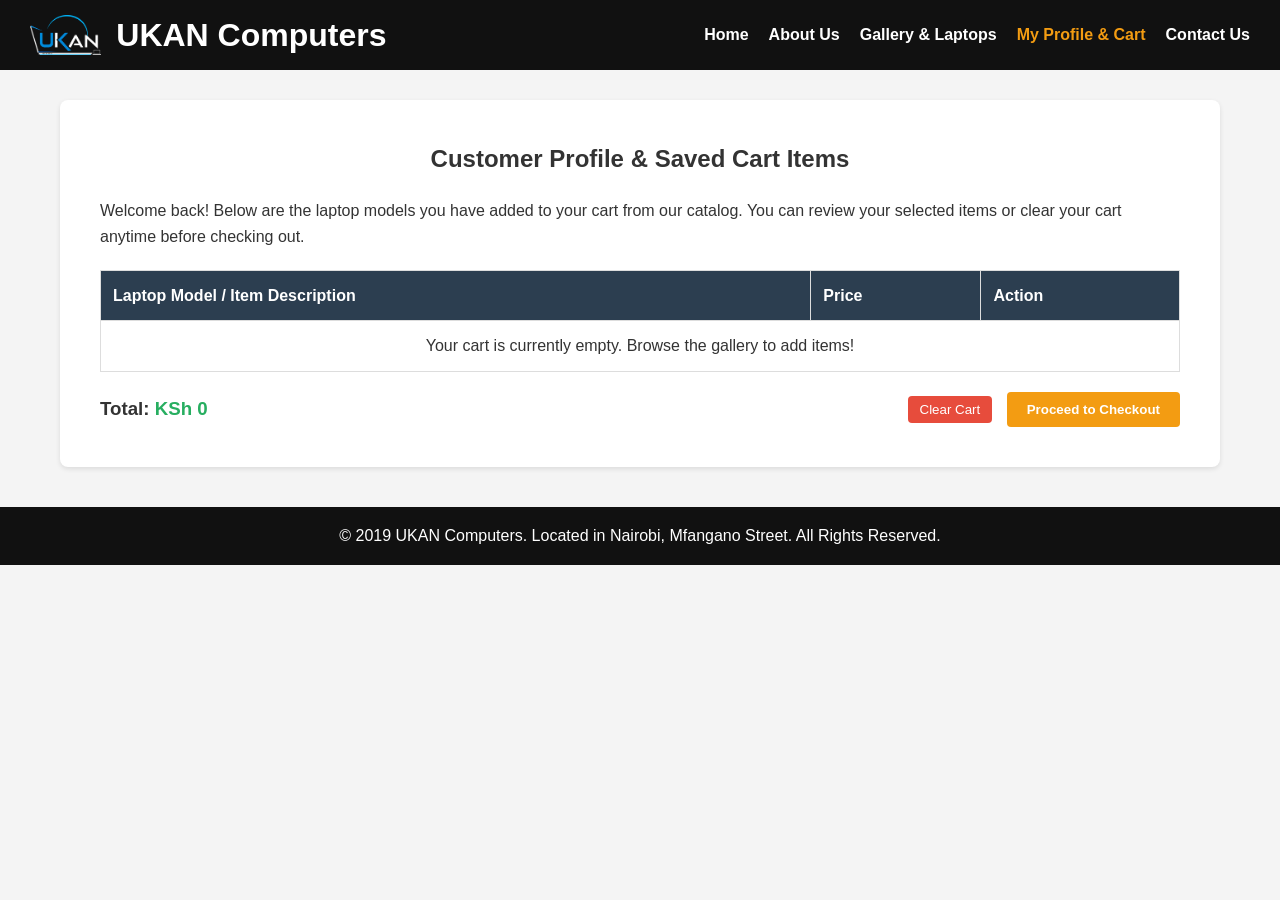
<file: profile.html>
<!DOCTYPE html>
<html lang="en">
<head>
  <meta charset="UTF-8">
  <meta name="viewport" content="width=device-width, initial-scale=1.0">
  <title>My Profile & Cart - UKAN Computers</title>
  <link rel="stylesheet" href="style.css">
  <!-- Fast, lightweight direct inline script link for Paystack -->
  <script src="https://paystack.co"></script>
</head>
<body>

  <header>
    <div class="logo-container">
      <img src="BEBZ LOGO FINAL.png" alt="UKAN Computers Logo">
      <h1>UKAN Computers</h1>
    </div>
    <nav>
      <ul>
        <li><a href="index.html">Home</a></li>
        <li><a href="about.html">About Us</a></li>
        <li><a href="gallery.html">Gallery & Laptops</a></li>
        <li><a href="profile.html" class="active">My Profile & Cart</a></li>
        <li><a href="contact.html">Contact Us</a></li>
      </ul>
    </nav>
  </header>

  <div class="container">
    <div class="content-box">
      <h3 class="section-title">Customer Profile & Saved Cart Items</h3>
      <p>Welcome back! Below are the laptop models you have added to your cart from our catalog. You can review your selected items or clear your cart anytime before checking out.</p>
      
      <table class="cart-table">
        <thead>
          <tr>
            <th>Laptop Model / Item Description</th>
            <th>Price</th>
            <th>Action</th>
          </tr>
        </thead>
        <tbody id="cart-items-body">
          <!-- Cart items dynamically injected via script.js -->
        </tbody>
      </table>

      <div style="display: flex; justify-content: space-between; align-items: center; margin-top: 20px;">
        <h3>Total: <span id="cart-total" style="color: #27ae60;">KSh 0</span></h3>
        <div>
          <button onclick="clearCart()" class="remove-btn" style="margin-right: 10px;">Clear Cart</button>
          <button onclick="openPaymentModal()" class="submit-btn">Proceed to Checkout</button>
        </div>
      </div>
    </div>
  </div>

  <!-- MAIN POPUP PAYMENT MODAL -->
  <div id="payment-modal" class="modal-overlay">
    <div class="modal-content">
      <span class="close-modal" onclick="closePaymentModal()">&times;</span>
      <h3>Select Payment Option</h3>
      <p>Choose your preferred payment method below to complete your order:</p>
      
      <div class="payment-tabs">
        <button class="tab-btn active" onclick="switchPaymentTab(this, 'mpesa-online')">M-Pesa STK</button>
        <button class="tab-btn" onclick="switchPaymentTab(this, 'equity')">Equity Bank</button>
        <button class="tab-btn" onclick="switchPaymentTab(this, 'till')">Buy Goods Till</button>
      </div>

      <div class="tab-panels">
        <!-- M-Pesa Panel -->
        <div id="mpesa-online" class="tab-panel active">
          <h4>M-Pesa Instant Online Checkout</h4>
          <p>Receive an STK push prompt directly to your phone to enter your M-Pesa PIN safely.</p>
          <button onclick="showMpesaVerificationTab()" class="submit-btn" style="width: 100%; margin-top: 15px;">Initiate M-Pesa Push</button>
        </div>

        <!-- Equity Panel -->
        <div id="equity" class="tab-panel">
          <h4>Equity Bank Transfer Details</h4>
          <div class="payment-details-box">
            <p><strong>Bank:</strong> Equity Bank Kenya</p>
            <p><strong>Pay Bill No:</strong> 247 247</p>
            <p><strong>Account Number:</strong> 0798 946 097</p>
            <p><strong>Account Name:</strong> Faith Njeri Kimani</p>
          </div>
          <p class="note-text">After making your transfer, please send your confirmation text via our Contact Page or WhatsApp.</p>
        </div>

        <!-- Till Panel -->
        <div id="till" class="tab-panel">
          <h4>Lipa Na M-Pesa: Buy Goods Till</h4>
          <div class="payment-details-box" style="text-align: center;">
            <p style="font-size: 1.2rem; color: #27ae60;"><strong>Till Number: 000000</strong></p>
            <p><strong>Store Name:</strong> FAITH NJERI KIMANI</p>
          </div>
          <p class="note-text">1. Go to M-Pesa menu > Lipa na M-Pesa > Buy Goods and Services.<br>2. Enter Till No, amount, and your PIN.</p>
        </div>
      </div>
    </div>
  </div>

  <!-- SECONDARY POPUP TAB: CONFIRMATION DISPLAY (PREVENTS WRONG TRANSACTIONS) -->
  <div id="verification-modal" class="modal-overlay" style="z-index: 3000;">
    <div class="modal-content" style="border-top: 5px solid #f39c12;">
      <span class="close-modal" onclick="closeVerificationModal()">&times;</span>
      <h3 style="color: #d68910;">Confirm Payment Recipient</h3>
      <p style="margin-bottom: 15px; font-size: 0.95rem;">Please review and confirm our payment receiving details before launching the transaction window:</p>
      
      <div class="payment-details-box" style="background: #fff8ee; border-left-color: #f39c12;">
        <p><strong>Name:</strong> fAITH NJERI KIMANI</p>
        <p><strong>M-Pesa Number:</strong> 0798 946 097</p>
  
      
      
        
      </div>
    </div>
  </div>

  <footer>
    <p>&copy; 2019 UKAN Computers. Located in Nairobi, Mfangano Street. All Rights Reserved.</p>
  </footer>

  <script src="script.js"></script>

  <!-- Payment Modal Engine and Verification Script Links -->
  <script>
    function openPaymentModal() {
      let totalText = document.getElementById('cart-total').innerText;
      let totalAmount = parseInt(totalText.replace(/[^0-9]/g, ''), 10);

      if (!totalAmount || totalAmount <= 0) {
        alert("Your cart is empty! Please add a laptop to your cart first.");
        return;
      }
      document.getElementById('payment-modal').style.display = 'flex';
    }

    function closePaymentModal() {
      document.getElementById('payment-modal').style.display = 'none';
    }

    function switchPaymentTab(element, panelId) {
      document.querySelectorAll('.tab-btn').forEach(btn => btn.classList.remove('active'));
      document.querySelectorAll('.tab-panel').forEach(panel => panel.classList.remove('active'));
      
      element.classList.add('active');
      document.getElementById(panelId).classList.add('active');
    }

    // Opens up the confirmation tab showing your information directly
    function showMpesaVerificationTab() {
      document.getElementById('verification-modal').style.display = 'flex';
    }

    function closeVerificationModal() {
      document.getElementById('verification-modal').style.display = 'none';
    }

    function executeSecureStkPush() {
      closeVerificationModal(); // Hide confirmation window
      closePaymentModal();      // Hide main payment menu block

      let totalText = document.getElementById('cart-total').innerText;
      let totalAmount = parseInt(totalText.replace(/[^0-9]/g, ''), 10);

      // System uses an automated routing email parameter for log processing receipts
      let systemReceiptEmail = "customer@ukancomputers.com";

      let handler = PaystackPop.setup({
        key: 'pk_live_YOUR_PUBLIC_KEY_HERE', // <-- Paste your Live Public Key from Paystack Dashboard here
        email: systemReceiptEmail,
        amount: totalAmount * 100, 
        currency: 'KES', 
        ref: 'UKAN-' + Math.floor((Math.random() * 1000000000) + 1),
        channels: ['mobile_money'], // Automatically routes them to the secure M-Pesa entrance frame
        metadata: {
          custom_fields: [
            { display_name: "Payment Type", variable_name: "payment_type", value: "M-Pesa Checkout Flow" },
            { display_name: "Target Merchant Till", variable_name: "target_merchant_till", value: "8847238" }
          ]
        },
        callback: function(response) {
          alert('Payment Successful! Reference ID: ' + response.reference);
          if (typeof clearCart === "function") {
            clearCart();
          }
          window.location.href = "index.html";
        },
        onClose: function() {
          alert("Transaction closed. If you need fallback options, please use our static account details displayed on the screen.");
          openPaymentModal(); 
          
          let tillTabButton = document.querySelector("button[onclick*='till']");
          if(tillTabButton) {
            switchPaymentTab(tillTabButton, 'till');
          }
        }
      });

      handler.openIframe();
    }
  </script>
</body>
</html>
</file>
<file: style.css>
/* --- Global Reset & Base Styles --- */
* {
  box-sizing: border-box;
  margin: 0;
  padding: 0;
  font-family: Arial, sans-serif;
}

body {
  background-color: #f4f4f4;
  color: #333;
}

/* --- Layout Header Structure --- */
header {
  background-color: #111;
  color: #fff;
  display: flex;
  justify-content: space-between;
  align-items: center;
  padding: 15px 30px;
}

.logo-container {
  display: flex;
  align-items: center;
  gap: 15px;
}

.logo-container img {
  height: 40px;
  width: auto;
}

nav ul {
  list-style: none;
  display: flex;
  gap: 20px;
}

nav ul li a {
  color: #fff;
  text-decoration: none;
  font-weight: bold;
}

nav ul li a.active, nav ul li a:hover {
  color: #f39c12;
}

/* --- Container Core Framing --- */
.container {
  max-width: 1200px;
  margin: 30px auto;
  padding: 0 20px;
}

.section-title {
  text-align: center;
  margin-bottom: 20px;
  font-size: 24px;
}

/* --- Gallery Hero Module --- */
.hero {
  background: linear-gradient(rgba(0,0,0,0.7), rgba(0,0,0,0.7)), url('https://unsplash.com') no-repeat center center/cover;
  color: white;
  text-align: center;
  padding: 100px 20px;
  border-radius: 8px;
  margin-bottom: 30px;
}

.hero h2 {
  font-size: 36px;
  margin-bottom: 15px;
}

.hero p {
  font-size: 18px;
  margin-bottom: 25px;
}

.btn-primary {
  background-color: #f39c12;
  color: white;
  padding: 12px 30px;
  text-decoration: none;
  font-weight: bold;
  border-radius: 5px;
  display: inline-block;
  transition: background 0.3s;
}

.btn-primary:hover {
  background-color: #d68910;
}

/* --- Filtering Controls --- */
.filter-buttons {
  display: flex;
  justify-content: center;
  gap: 10px;
  margin-bottom: 20px;
  flex-wrap: wrap;
}

.filter-btn {
  padding: 10px 20px;
  border: none;
  background-color: #ddd;
  cursor: pointer;
  font-weight: bold;
  border-radius: 5px;
  transition: background 0.3s;
}

.filter-btn.active, .filter-btn:hover {
  background-color: #f39c12;
  color: #fff;
}

.counter-display {
  text-align: center;
  margin-bottom: 25px;
  font-weight: bold;
  color: #555;
}

/* --- Catalog Grid Display --- */
.product-grid {
  display: grid;
  grid-template-columns: repeat(auto-fill, minmax(240px, 1fr));
  gap: 20px;
  max-height: 850px;
  overflow-y: auto;
  padding-right: 5px;
}

.product-grid::-webkit-scrollbar {
  width: 8px;
}

.product-grid::-webkit-scrollbar-thumb {
  background: #ccc;
  border-radius: 4px;
}

.product-card {
  display: none;
  background: #fff;
  border-radius: 8px;
  overflow: hidden;
  box-shadow: 0 2px 5px rgba(0,0,0,0.1);
  flex-direction: column;
}

.product-card.show {
  display: flex;
}

.product-card img {
  width: 100%;
  height: 160px;
  object-fit: cover;
}

.product-info {
  padding: 15px;
  display: flex;
  flex-direction: column;
  gap: 8px;
  flex-grow: 1;
  justify-content: space-between;
}

.product-info h4 {
  font-size: 15px;
  color: #222;
}

.price {
  font-weight: bold;
  color: #27ae60;
  font-size: 15px;
}

.buy-btn {
  padding: 8px;
  background-color: #2c3e50;
  color: white;
  border: none;
  border-radius: 4px;
  cursor: pointer;
}

.buy-btn:hover {
  background-color: #34495e;
}

/* --- Panel & Form Element Containment --- */
.content-box {
  background: #fff;
  padding: 40px;
  border-radius: 8px;
  box-shadow: 0 2px 5px rgba(0,0,0,0.1);
  line-height: 1.6;
}

.contact-grid {
  display: grid;
  grid-template-columns: 1fr 1fr;
  gap: 30px;
}

.form-group {
  margin-bottom: 15px;
}

.form-group label {
  display: block;
  margin-bottom: 5px;
  font-weight: bold;
}

.form-group input, .form-group textarea {
  width: 100%;
  padding: 10px;
  border: 1px solid #ccc;
  border-radius: 4px;
}

.submit-btn {
  background-color: #f39c12;
  color: white;
  padding: 10px 20px;
  border: none;
  border-radius: 4px;
  cursor: pointer;
  font-weight: bold;
}

.submit-btn:hover {
  background-color: #d68910;
}

/* --- Cart Matrix Data Tables --- */
.cart-table {
  width: 100%;
  border-collapse: collapse;
  margin-top: 20px;
  margin-bottom: 20px;
}

.cart-table th, .cart-table td {
  border: 1px solid #ddd;
  padding: 12px;
  text-align: left;
}

.cart-table th {
  background-color: #2c3e50;
  color: white;
}

.remove-btn {
  background-color: #e74c3c;
  color: white;
  border: none;
  padding: 6px 12px;
  border-radius: 4px;
  cursor: pointer;
}

.remove-btn:hover {
  background-color: #c0392b;
}

/* --- Footer Area --- */
footer {
  text-align: center;
  padding: 20px;
  background: #111;
  color: #fff;
  margin-top: 40px;
}

/* --- Integrated Checkout Payment Modal Overlay System --- */
.modal-overlay {
  display: none; /* Controlled dynamically via active JS invocation rules */
  position: fixed;
  top: 0; left: 0;
  width: 100%; height: 100%;
  background: rgba(0, 0, 0, 0.6);
  z-index: 2000;
  justify-content: center;
  align-items: center;
}

.modal-content {
  background: #ffffff;
  padding: 25px;
  border-radius: 8px;
  width: 90%;
  max-width: 500px;
  position: relative;
  box-shadow: 0 4px 15px rgba(0,0,0,0.2);
  animation: fadeInModal 0.25s ease-out;
}

@keyframes fadeInModal {
  from { opacity: 0; transform: scale(0.95); }
  to { opacity: 1; transform: scale(1); }
}

.close-modal {
  position: absolute;
  top: 12px; right: 20px;
  font-size: 28px; font-weight: bold; color: #aaa;
  cursor: pointer;
}

.close-modal:hover { color: #333; }

.payment-tabs {
  display: flex;
  border-bottom: 2px solid #eee;
  margin: 20px 0;
}

.tab-btn {
  flex: 1;
  padding: 12px 10px;
  background: #f8f9fa;
  border: none; outline: none;
  cursor: pointer; font-weight: bold; color: #555;
  transition: all 0.2s ease-in-out;
}

.tab-btn.active {
  background: #27ae60;
  color: white;
}

.tab-panel {
  display: none; /* Keeps background tabs completely hidden */
}

.tab-panel.active {
  display: block; /* Forces chosen option pane to populate space */
}

.payment-details-box {
  background: #f9f9f9;
  padding: 15px;
  border-left: 4px solid #27ae60;
  margin: 15px 0;
  border-radius: 4px;
}

.payment-details-box p {
  margin: 6px 0;
  font-size: 0.95rem;
}

.note-text {
  font-size: 0.85rem;
  color: #777;
  line-height: 1.4;
}

/* --- Mobile Responsiveness Layout Breakthroughs --- */
@media(max-width: 768px) {
  .contact-grid {
    grid-template-columns: 1fr;
  }
  
  .payment-tabs {
    flex-direction: column;
    gap: 5px;
    border-bottom: none;
  }

  .tab-btn {
    border-radius: 4px;
  }
}
</file>
